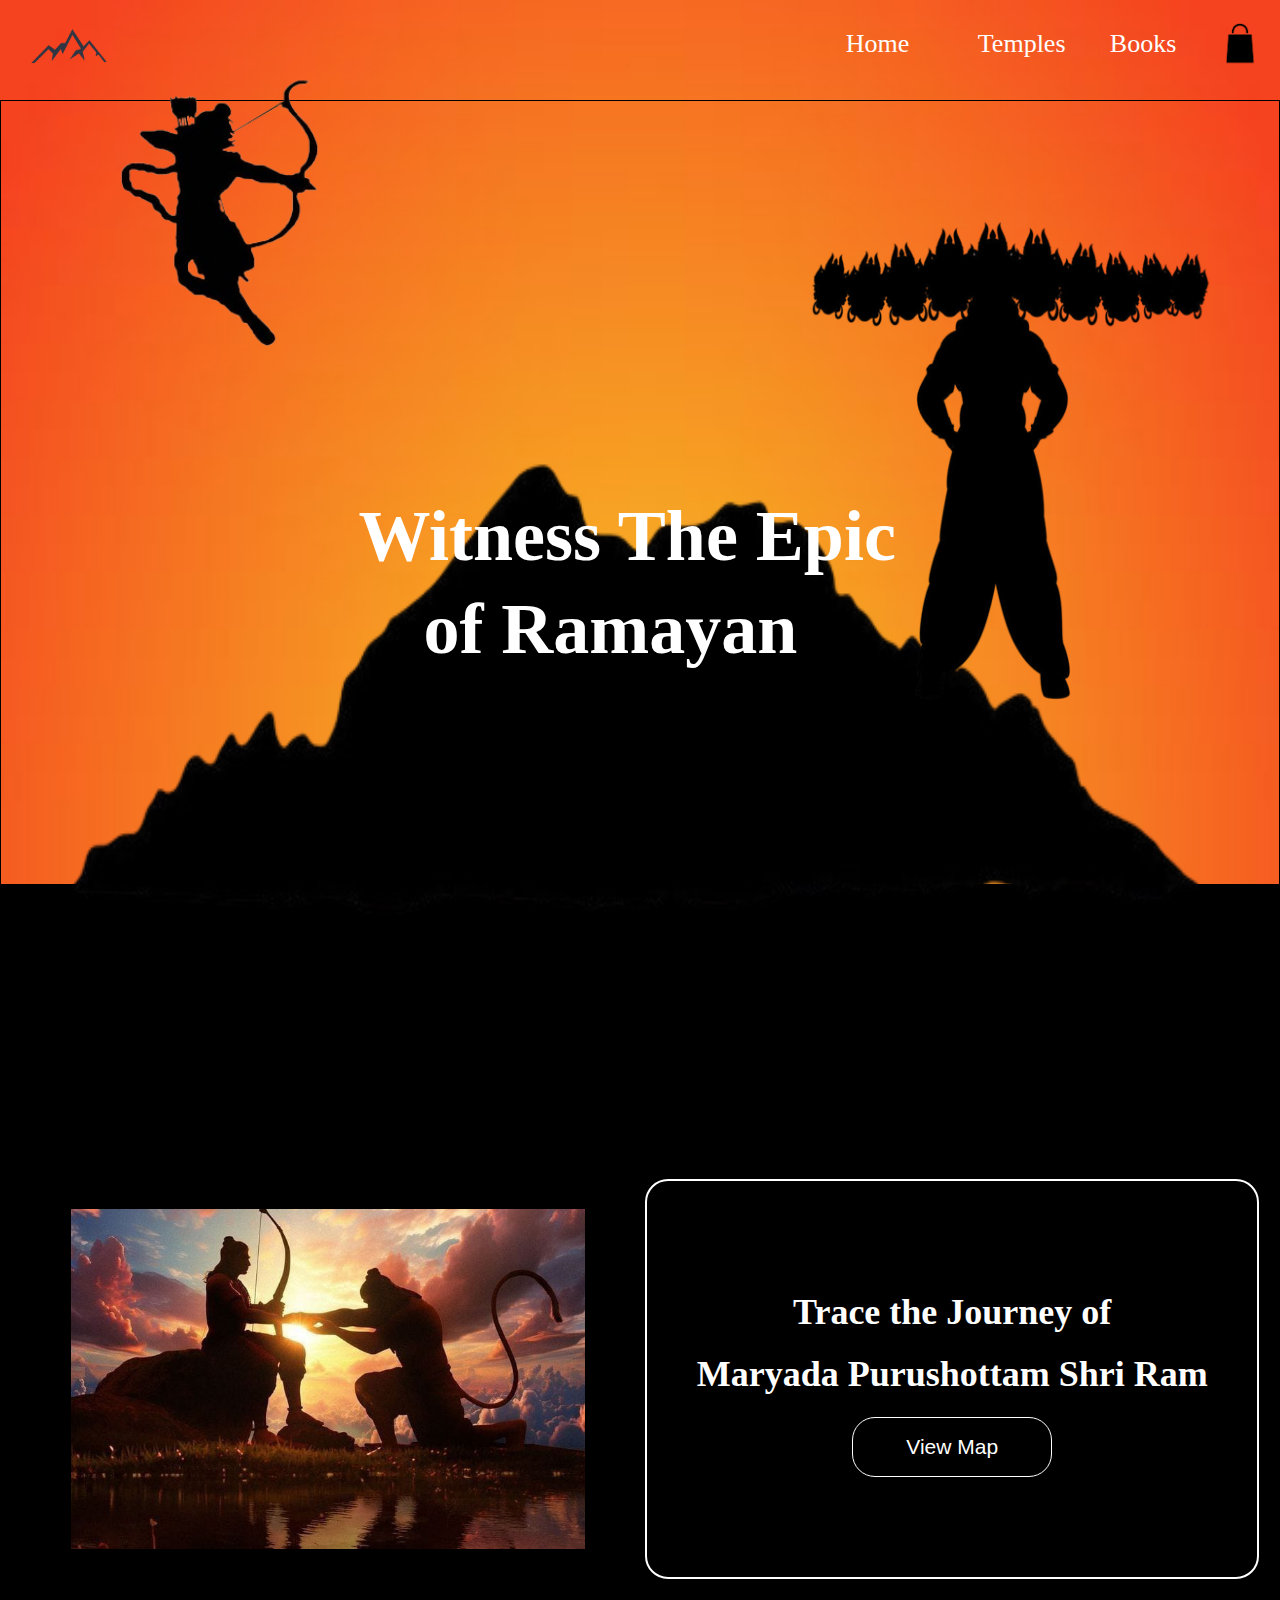
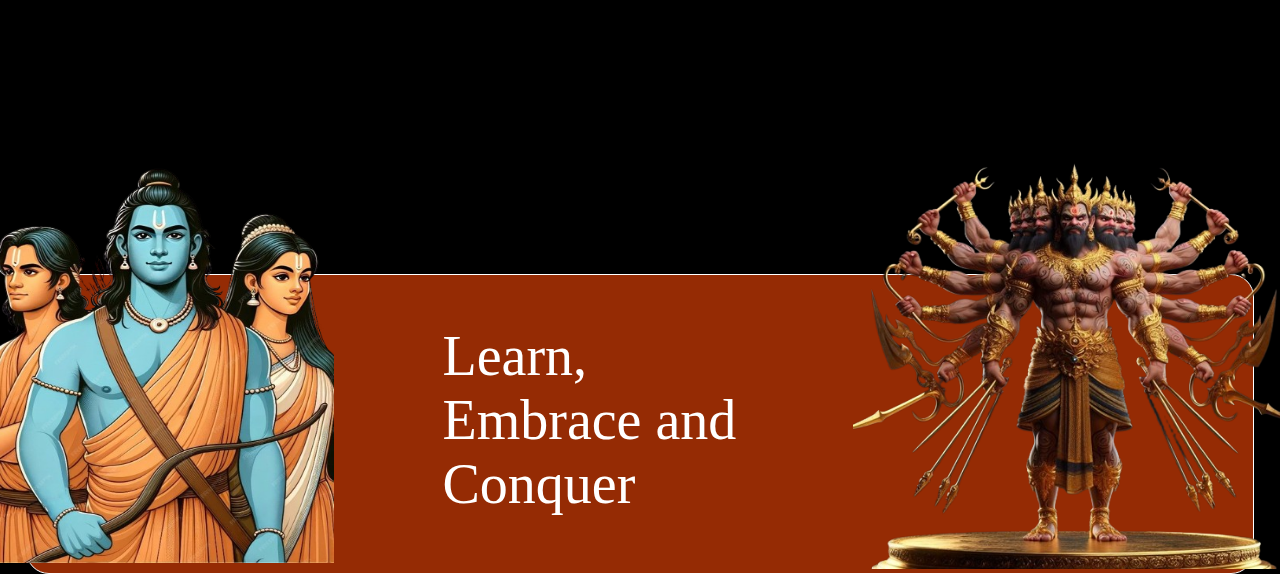
<file: Home/index.html>
<!DOCTYPE html>
<html lang="en">
<head>
    <meta charset="UTF-8">
    <meta name="viewport" content="width=device-width, initial-scale=1.0">
    <title>Ramayan</title>
</head>
<link rel="stylesheet" href="style.css">

<body>
    <div class="container">
    <div class="navbar">
        <nav>
          <div class="logo">
            <img src="/Assets/mountainlogo-removebg-preview.png" alt="" />
          </div>
          <ul>
            <li><a href="/Home/index.html">Home</a></li>
            <li><a href="/Temples/temples.html">Temples</a></li>
            
            <li><a href="/Books/books.html">Books</a></li>
         <li><img src="/Assets/shoppingbag2-removebg-preview.png" alt="" class="shoppingBag"></li>
          </ul>

        </nav>
      </div>
      <div class="content">
    <h2 class="wish"><p>Witness The Epic</p>
    <p class="ramayan-txt">of Ramayan</p></h2>
        <img  class="grass"   src="/Assets/IMG-20240324-WA0003-removebg-preview.png" alt="">
        <img src="/Assets/IMG-20240324-WA0004-removebg-preview.png" alt="" class="ram">
        <img src="/Assets/IMG-20240324-WA0002-removebg-preview.png" alt="" class="ravan">
      </div>
    </div>
<div class="parallel">
  <div class="lord">
    <img src="/Assets/IMG-20240324-WA0010.jpg" alt="">
  </div>
  <div class="info">
    <p>Trace the Journey of </p>
    <p>Maryada Purushottam Shri Ram</p>
    <button type="button" class="mapBtn"><a href="/Journey/journey.html">View Map</a></button>
  </div>

</div>
<section class="endNote">
<div class="endNoteContainer">
  <img src="/Assets/download-removebg-preview.png " class="mainCharacters" alt="">
  <div class="endText">
    <p>Learn, <br> Embrace and <br> Conquer</p>
  </div>

  <img src="/Assets/ravan___ravana____Ravan-removebg-preview.png" alt="" class="raavan">

</div>
</section>
<script src="script.js"></script>
</body>

</html>
</file>
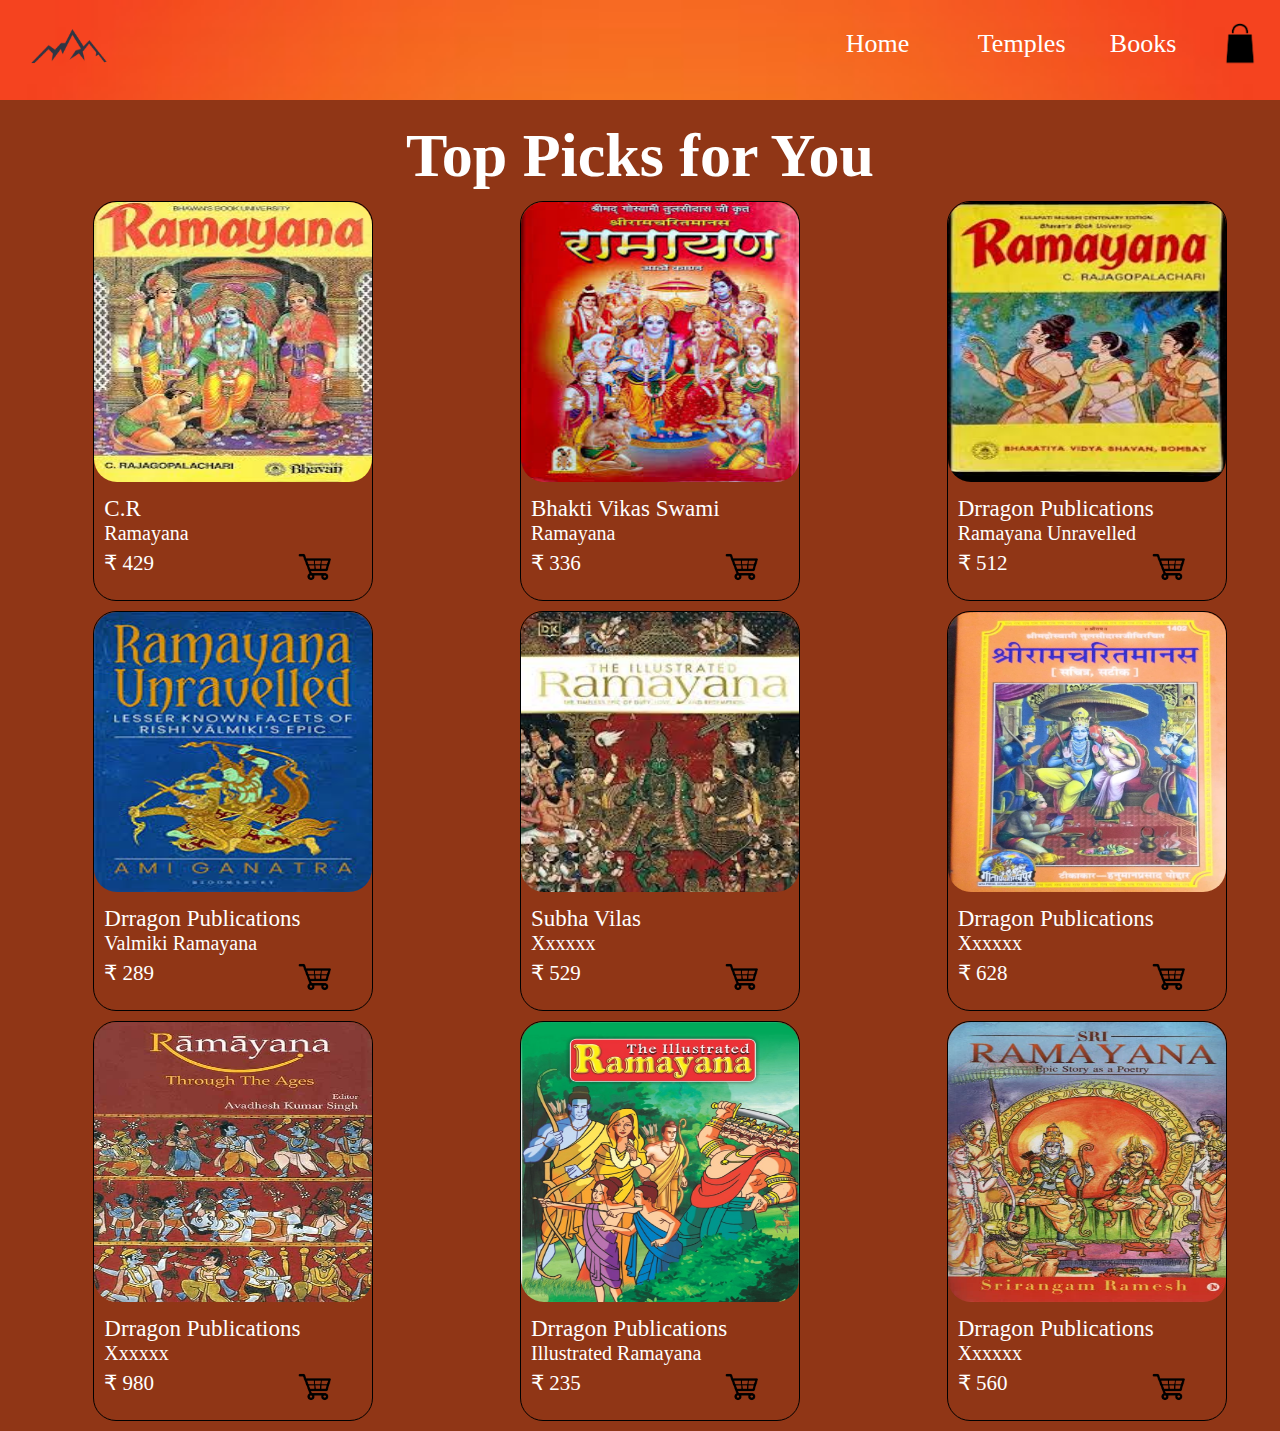
<file: Books/books.html>
<!DOCTYPE html>
<html lang="en">
<head>
    <meta charset="UTF-8">
    <meta name="viewport" content="width=device-width, initial-scale=1.0">
    <title>Books</title>
</head>
<link rel="stylesheet" href="/Home/style.css">
<link rel="stylesheet" href="books.css">
<body>
    <div class="navbar">
        <nav>
          <div class="logo">
            <img src="/Assets/mountainlogo-removebg-preview.png" alt="" />
          </div>
          <ul>
            <li><a href="/Home/index.html">Home</a></li>
            <li><a href="/Temples/temples.html">Temples</a></li>
          
            <li><a href="/Books/books.html">Books</a></li>
            <li><img src="/Assets/shoppingbag2-removebg-preview.png" alt="" class="shoppingBag"></li>
          </ul>
        </nav>
      </div>
      <div class="booksContainer">
      
          <div class="title">
            <h1>Top Picks
            for You</h1>
          </div>
          <div class="bookCollection">
            <div class="row1">
              <div class="book">
                <div class="bookImg">
                  <img
                    src="/Assets/images (1).jpg"
                    alt=""
                  />
                </div>
                <div class="bookDesc">
                  <div class="brandName">C.R</div>
                  <div class="bookName">Ramayana</div>
               
                  <div class="productPrice"><span>&#8377 </span>429</div>
                  <div class="shopOption">
                    <img src="/Assets/shopping_cart-removebg-preview.png" alt="" class = "shopbtnImg">
                  </div>
                </div>
              </div>
              <div class="book">
                <div class="bookImg">
                  <img
                    src="/Assets/download.jpg"
                    alt=""
                  />
                </div>
                <div class="bookDesc">
                  <div class="brandName">Bhakti Vikas Swami</div>
                  <div class="bookName">Ramayana</div>
               
                  <div class="productPrice"><span>&#8377 </span>336</div>
                  <div class="shopOption">
                    <img src="/Assets/shopping_cart-removebg-preview.png" alt="" class = "shopbtnImg">
                  </div>
                </div>
              </div>
              <div class="book">
                <div class="bookImg">
                  <img
                    src="/Assets/images (2).jpg"
                    alt=""
                  />
                </div>
                <div class="bookDesc">
                  <div class="brandName">Drragon Publications</div>
                  <div class="bookName">Ramayana Unravelled</div>
               
                  <div class="productPrice"><span>&#8377 </span>512</div>
                  <div class="shopOption">
                    <img src="/Assets/shopping_cart-removebg-preview.png" alt="" class = "shopbtnImg">
                  </div>
                </div>
              </div>
              
            </div>
            <div class="row1">
              <div class="book">
                <div class="bookImg">
                  <img
                    src="/Assets/images.jpg"
                    alt=""
                  />
                </div>
                <div class="bookDesc">
                  <div class="brandName">Drragon Publications</div>
                  <div class="bookName">Valmiki Ramayana</div>
               
                  <div class="productPrice"><span>&#8377 </span>289</div>
                  <div class="shopOption">
                    <img src="/Assets/shopping_cart-removebg-preview.png" alt="" class = "shopbtnImg">
                  </div>
                </div>
              </div>
              <div class="book">
                <div class="bookImg">
                  <img
                    src="/Assets/download (1).jpg"
                    alt=""
                  />
                </div>
                <div class="bookDesc">
                  <div class="brandName">Subha Vilas</div>
                  <div class="bookName">Xxxxxx</div>
               
                  <div class="productPrice"><span>&#8377 </span>529</div>
                  <div class="shopOption">
                    <img src="/Assets/shopping_cart-removebg-preview.png" alt="" class = "shopbtnImg">
                  </div>
                </div>
              </div>
              <div class="book">
                <div class="bookImg">
                  <img
                    src="/Assets/ramayan-book-in-hindi-geeta-press-gorakhpur-pack-of-1-1402-byy-original-imagtuqmdydkhqvp.webp"
                    alt=""
                  />
                </div>
                <div class="bookDesc">
                  <div class="brandName">Drragon Publications</div>
                  <div class="bookName">Xxxxxx</div>
               
                  <div class="productPrice"><span>&#8377 </span>628</div>
                  <div class="shopOption">
                    <img src="/Assets/shopping_cart-removebg-preview.png" alt="" class = "shopbtnImg">
                  </div>
                </div>
              </div>
              
            </div>
            <div class="row1">
              <div class="book">
                <div class="bookImg">
                  <img
                    src="/Assets/ramayana_through_the_ages_idj763.jpg"
                    alt=""
                  />
                </div>
                <div class="bookDesc">
                  <div class="brandName">Drragon Publications</div>
                  <div class="bookName">Xxxxxx</div>
               
                  <div class="productPrice"><span>&#8377 </span>980</div>
                  <div class="shopOption">
                    <img src="/Assets/shopping_cart-removebg-preview.png" alt="" class = "shopbtnImg">
                  </div>
                </div>
              </div>
              <div class="book">
                <div class="bookImg">
                  <img
                    src="/Assets/ramayan1.jpg"
                    alt=""
                  />
                </div>
                <div class="bookDesc">
                  <div class="brandName">Drragon Publications</div>
                  <div class="bookName">Illustrated Ramayana</div>
               
                  <div class="productPrice"><span>&#8377 </span>235</div>
                  <div class="shopOption">
                    <img src="/Assets/shopping_cart-removebg-preview.png" alt="" class = "shopbtnImg">
                  </div>
                </div>
              </div>
              <div class="book">
                <div class="bookImg">
                  <img
                    src="/Assets/ramayan2.webp"
                    alt=""
                  />
                </div>
                <div class="bookDesc">
                  <div class="brandName">Drragon Publications </div>
                  <div class="bookName">Xxxxxx</div>
               
                  <div class="productPrice"><span>&#8377 </span>560</div>
                  <div class="shopOption">
                    <img src="/Assets/shopping_cart-removebg-preview.png" alt="" class = "shopbtnImg">
                  </div>
                </div>
              </div>
              
            </div>
      </div>
      </div>
</body>
</html>
</file>
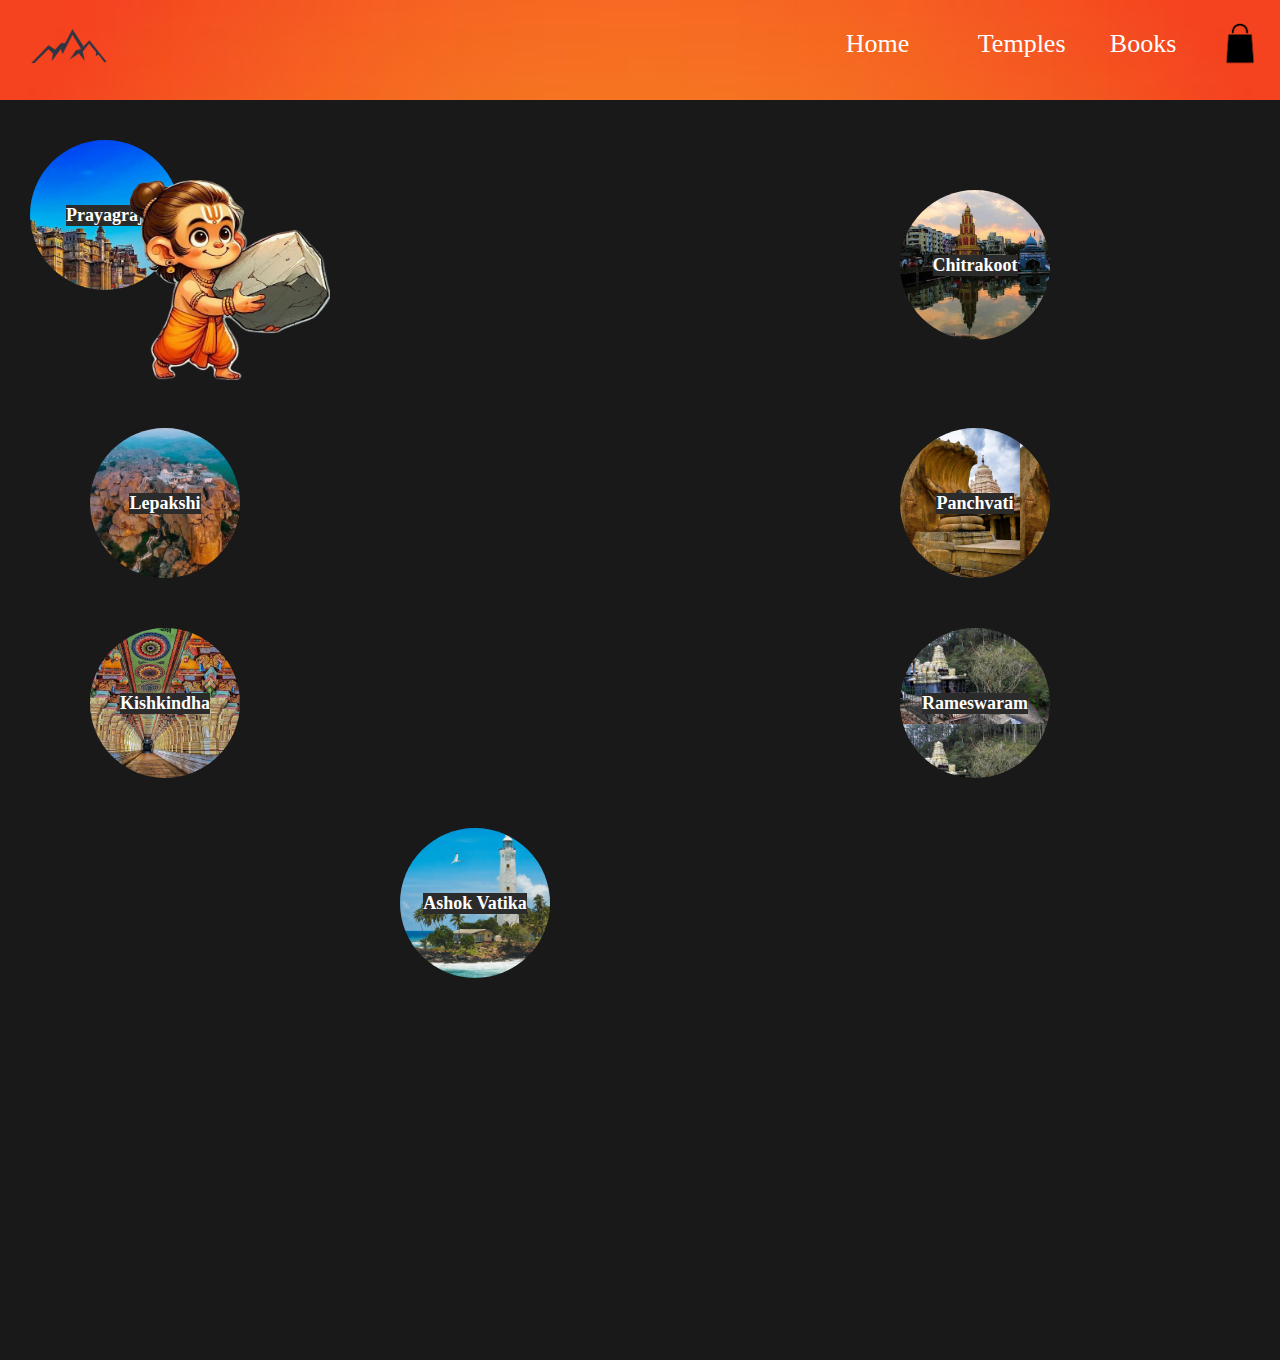
<file: Journey/journey.html>
<!DOCTYPE html>
<html lang="en">
<head>
    <meta charset="UTF-8">
    <meta name="viewport" content="width=device-width, initial-scale=1.0">
    <title>TraceTheJourney</title>
</head>
<link rel="stylesheet" href="/Home/style.css">
<link rel="stylesheet" href="/Journey/journey.css">
<body>
    <div class="navbar">
        <nav>
          <div class="logo">
            <img src="/Assets/mountainlogo-removebg-preview.png" alt="" />
          </div>
          <ul>
            <li><a href="/Home/index.html">Home</a></li>
            <li><a href="/Temples/temples.html">Temples</a></li>
            <li><a href="/Books/books.html">Books</a></li>
            <li><img src="/Assets/shoppingbag2-removebg-preview.png" alt="" class="shoppingBag"></li>
          </ul>
        </nav>
      </div>
      <div class="mapContainer">
        <div class="animatedImg1 anchor">
          <a href="https://en.wikipedia.org/wiki/Prayagraj">Prayagraj</a>
          <img  src="/Assets/photo_2024-08-22_17-26-18-removebg-preview.png" alt="" class="RamPng">
        </div>
        <div class="animatedImg2 anchor"> <a href="https://en.wikipedia.org/wiki/Chitrakoot_Dham">Chitrakoot</a></div>
    <div class="animatedImg3 anchor"> <a href="https://en.wikipedia.org/wiki/Panchavati_(disambiguation)">Panchvati</a></div>
        <div class="animatedImg4 anchor"> <a href="https://en.wikipedia.org/wiki/Lepakshi">Lepakshi</a></div>
            <div class="animatedImg5 anchor"> <a href="https://en.wikipedia.org/wiki/Kishkindha">Kishkindha</a></div>
        <div class="animatedImg6 anchor"> <a href="https://en.wikipedia.org/wiki/Rameswaram">Rameswaram</a></div>
         <div class="animatedImg7 anchor"> <a href="https://en.wikipedia.org/wiki/Ashoka_Vatika">Ashok Vatika</a></div>
      </div>
    
      <script src="journey.js"></script>
</body>
</html>
</file>
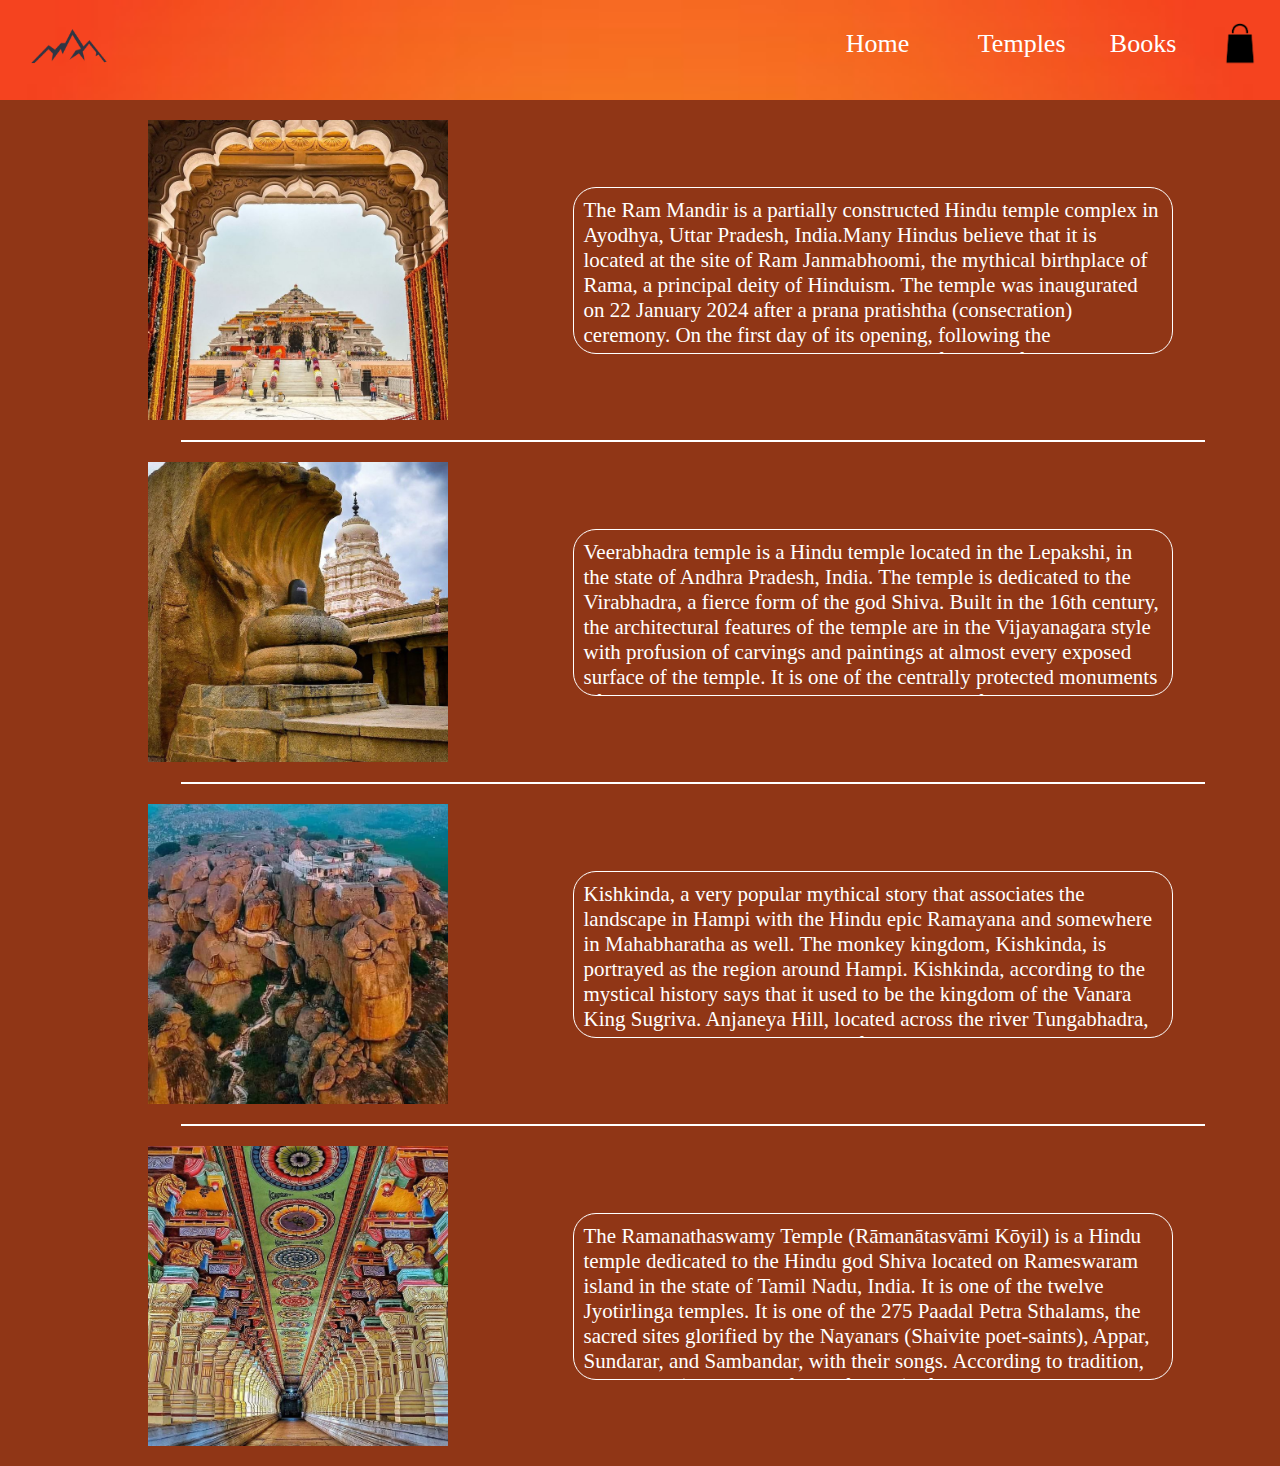
<file: Temples/temples.html>
<!DOCTYPE html>
<html lang="en">
<head>
    <meta charset="UTF-8">
    <meta name="viewport" content="width=device-width, initial-scale=1.0">
    <title>Weapons</title>
</head>
<link rel="stylesheet" href="/Temples/temples.css">
<link rel="stylesheet" href="/Home/style.css">
<body>
    <div class="navbar">
        <nav>
          <div class="logo">
            <img src="/Assets/mountainlogo-removebg-preview.png" alt="" />
          </div>
          <ul>
            <li><a href="/Home/index.html">Home</a></li>
            <li><a href="/Temples/temples.html">Temples</a></li>
            <li><a href="/Books/books.html">Books</a></li>
            <li><img src="/Assets/shoppingbag2-removebg-preview.png" alt="" class="shoppingBag"></li>
          </ul>
        </nav>
      </div>
      <div class="weaponsContainer">
        <div class="box1">
            <div class="picture">
              <img src="/Assets/RamMandir.jpg" alt="">
            </div>
            <div class="pictureDescription">
                <p>The Ram Mandir is a partially constructed Hindu temple complex in Ayodhya, Uttar Pradesh, India.Many Hindus believe that it is located at the site of Ram Janmabhoomi, the mythical birthplace of Rama, a principal deity of Hinduism. The temple was inaugurated on 22 January 2024 after a prana pratishtha (consecration) ceremony. On the first day of its opening, following the consecration, the temple received a rush of over half a million visitors, and after a month, the number of daily visitors was reported to be between 100,000 and 150,000.</p>
             
          
      </div>
      </div>
      <hr>
      <div class="box1">
        <div class="picture2">
          <img src="/Assets/photo_2024-08-22_17-26-04.jpg" alt="">
        </div>
        <div class="pictureDescription2">
          <p>Veerabhadra temple is a Hindu temple located in the Lepakshi, in the state of Andhra Pradesh, India. The temple is dedicated to the Virabhadra, a fierce form of the god Shiva.

            Built in the 16th century, the architectural features of the temple are in the Vijayanagara style with profusion of carvings and paintings at almost every exposed surface of the temple. It is one of the centrally protected monuments of national importance and is considered one of the most spectacular Vijayanagara temples. The fresco paintings are particularly detailed in very bright dresses and colours with scenes of Rama and Krishna from the epic stories of the Ramayana, the Mahabharata and the Puranas and they are well preserved.
            
          </p>
            
            
          </div>
        
  </div>
  <hr>
  <div class="box1">
    <div class="picture2">
      <img src="/Assets/photo_2024-08-22_17-26-00.jpg" alt="">
    </div>
    <div class="pictureDescription2">
      <p>Kishkinda, a very popular mythical story that associates the landscape in Hampi with the Hindu epic Ramayana and somewhere in Mahabharatha as well. The monkey kingdom, Kishkinda, is portrayed as the region around Hampi.

        Kishkinda, according to the mystical history says that it used to be the kingdom of the Vanara King Sugriva. Anjaneya Hill, located across the river Tungabhadra, is believed to be the birthplace of Lord Hanuman, The monkey king.</p>
        
        
      </div>
    
</div>
<hr>
<div class="box1">
  <div class="picture2">
    <img src="/Assets/photo_2024-08-22_17-25-55.jpg" alt="">
  </div>
  <div class="pictureDescription2">
    <p>The Ramanathaswamy Temple (Rāmanātasvāmi Kōyil) is a Hindu temple dedicated to the Hindu god Shiva located on Rameswaram island in the state of Tamil Nadu, India. It is one of the twelve Jyotirlinga temples. It is one of the 275 Paadal Petra Sthalams, the sacred sites glorified by the Nayanars (Shaivite poet-saints), Appar, Sundarar, and Sambandar, with their songs. According to tradition, the lingam (an aniconic form of Shiva) of the Ramanathaswamy Temple was established and worshipped by Rama before he crossed the bridge called Rama Setu to the island kingdom of Lanka, identified with Sri Lanka. It is one of the Char Dham pilgrimage sites. The temple was expanded during the 12th century by the Pandya Dynasty, and its principal shrine's sanctum was renovated by Jeyaveera Cinkaiariyan and his successor Gunaveera Cinkaiariyan, monarchs of the Jaffna kingdom. The temple has the longest corridor among all the Hindu temples of India. It was built by King Muthuramalinga Sethupathy.</p>
      
      
    </div>
  
</div>
  
  
      <script src="temples.js"></script>
</body>
</html>
</file>
<file: Home/style.css>
* {
    margin: 0;
    padding: 0;
    box-sizing: border-box;

  }
 body  {
    color: white;

 overflow-x: hidden;

  }
  .container{
    height: 100vh;
    width: 100%;
 
  }
.container::before {
    content: '';
    position: absolute;
 background: url(/Assets/Orange\ Background\ Simple\ Gradient\ Wallpaper\ Image\ For\ Free\ Download\ -\ Pngtree.jpeg) no-repeat;
 background-size: cover;
    height: 200vh;
    width: 100%;
    z-index: -1;
  }

  .navbar {
    height: 100px;
    width: 100%;
 z-index: 100;
    color: white;
  }
  nav {
    display: flex;
    margin-left: 25px;
  }
  .logo img {
    height: 98px;
    width: 82px;
    margin: -3px 3px;
    padding: 0px;
  }
  nav ul {
    display: flex;
    margin-left: 56%;
  }
  nav ul li {
    list-style: none;
    margin: 0px 3px;
    padding: 10px;
  }
  nav ul li img{
    height: 54px;
    width: 54px;
  }
  .shoppingBag{
    position: relative;
    left: -12px;
    top: 7px;
  }
  nav ul li a {
    text-decoration: none;
    color: white;
    cursor: pointer;
    margin: 5px 3px;
    padding: 14px 14px;
    font-size: 26px;
    box-shadow: inset 0 0 0 0 #351202;
    transition: 400ms ease-out;
   
    height: 60px;
    width: 100px;
    display: inline-block;
  }
  nav ul li a:hover{
    box-shadow: inset 100px 0 0 0  #4e2600;
  }
  /* content */
  .content{
    height: 90vh;
    width: 100%;
    border: 1px solid black;
    pointer-events: none;
  }
  .wish{

    position: absolute;
    background-attachment: fixed;
    top: 55%;
    left: 28%;
    font-size: 4.5rem;
    z-index: 3;
    width: 600px;
    height: 300px;
    overflow: hidden;
  }
  .ramayan-txt{
    position: relative;
    top: 10px;
    left: 65px;
  }
  .grass{
    position: absolute;
    top: 27%;
    left: 0;
    height: 100%;
    width: 100%;
    transform: rotate(1.2deg);
    overflow: hidden;
    background-attachment: fixed;
    z-index: 2;
  }
  .ram{
    position: absolute;
    top: -13%;
    left: -43px;
    height: 525px;
    width: 525px;
background-attachment: fixed;
z-index: 3;
  }
  .ravan{
    position: absolute;
    top: 22%;
    height: 525px;
    width: 487px;
    right: 2%;
 background-attachment: fixed;
 z-index: 3;
  }
  .parallel{
   height: 110vh;
    width: 100%;
    display: flex;
    justify-content: center;
    align-items: center;
    font-size: 25px;
    margin-top: -16px;
    background-color: black;
  }
.info{
  height: 400px;
  width: 48%;
  margin: 5px 5px;
  border: 2px solid white;
  border-radius: 23px;
  display: flex;
  flex-direction: column;
justify-content: center;
align-items: center;
}
.info p{
  padding: 10px 10px;
  font-size: 36px;
  font-weight: bold;
}
.mapBtn{
  height: 60px;
  width: 200px;
  font-size: 21px;
  border-radius: 23px;
  border: 1px solid white;
  background-color: black;
  margin-top: 12px
}
.mapBtn a{
  text-decoration: none;
  color: white;
}
.mapBtn:hover{
  color: white;
  border: 1px solid white;
  background-color: #1d1919;
  transition: 400ms;
}
.lord{
  height: 400px;
  width: 48%;
  margin: 5px 5px;
 
}
.lord img{
  height: 100%;
  width: 100%;
  object-fit: cover;
  padding: 30px 50px;
}
.endNote{
  height: 300px;
  width: 100%;
  background-color: black;
  color: white;
  display: flex;

}
.endNoteContainer{
  height: 300px;
  width: 96%;
border: 1px solid white;
  display: flex;
  margin: auto;
  border-radius: 23px;
  justify-content: center;
  align-items: center;
  background-color: #952b04;
}
.endText{
  font-size: 3.5rem;
  height: 200px;
  width: 300px;
 position: relative;
 top: 0px;
 left: 0px;
}
.endNoteContainer img{
z-index: 5;
}
.mainCharacters{
  height: 416px;
  width: 338px;
  position: relative;
  top: -69px;
  left: -108px;
}
.raavan{
  height: 412px;
  width: 433px;
  position: relative;
  top: -61px;
  left: 111px;
}
</file>
<file: Books/books.css>
* {
  margin: 0;
  padding: 0;
}
.navbar::before {
  content: "";
  position: absolute;
  background: url(/Assets/Orange\ Background\ Simple\ Gradient\ Wallpaper\ Image\ For\ Free\ Download\ -\ Pngtree.jpeg)
    no-repeat;
  background-size: cover;
  height: 100px;
  width: 100%;
  z-index: -1;
}
.booksContainer {
  min-height: 93vh;
  width: 100%;
  background-color: #882704ed;
  display: flex;
  flex-direction: column;
  justify-content: center;
  align-items: center;
}
.title{
  margin-top: 20px;
  font-weight: bold;
  font-size: 31px;
}
.bookCollection{
  min-height: 700px;
  width: 100%;
}
.row1{
  height: 400px;
  width: 100%;
  display: flex;
  justify-content: space-around;
  margin: 10px 10px;
}
.book{
  height: 400px;
  width: 280px;
  border: 1px solid black;
  margin-left: 20px;
  border-radius: 23px;
}
.book:hover{
  box-shadow: 1px 1px 11px 3px #eae0e0;
}
.bookImg img{
  height: 280px;
  position: relative;
  width: 100%;
  border-radius: 23px;
}
.bookDesc{

  position: relative;
  height: 110px;
  width: 100%;
  display: flex;
  flex-direction: column;
  padding: 10px;
 
}
.brandName{
  font-size: 23px;
}
.bookName{
  font-size: 20px;
}
.productPrice{
  font-size: 21px;
  margin-top: 6px;
}
.shopOption{
  position: relative;
  left: 192px;
  top: -29px;

}
.shopOption img{
  height: 40px;
  width: 40px;
}
</file>
<file: Journey/journey.css>
*{
   margin: 0;
   padding: 0;
}
.navbar::before {
    content: '';
    position: absolute;
 background: url(/Assets/Orange\ Background\ Simple\ Gradient\ Wallpaper\ Image\ For\ Free\ Download\ -\ Pngtree.jpeg) no-repeat;
 background-size: cover;
    height: 100px;
    width: 100%;
    z-index: -1;
  }
.mapContainer{
   height: 140vh;
   width: 100%;
   background-color: rgb(26, 25, 25);
}
.anchor a{
   text-decoration: none;
   color: white;
   font-weight: bold;
   font-size: 18px;
   background: rgb(44, 43, 43);
}
.animatedImg1{
   width: 150px;
   border-radius: 50%;
   background-color: saddlebrown;
   height: 150px;
top: 40px;
left: 30px;
   position: relative;
   display: flex;
   align-items: center;
   justify-content: center;
   background-image: url(/Assets/photo_2024-08-22_17-26-14.jpg) ;
   background-repeat: no-repeat;
   background-size: cover;
}
.RamPng {
   height: 200px;
   width: 200px;
   top: 40px;
   left: 100px;
   position: absolute;
   animation: path 15s 600ms  forwards ;
   animation-delay: 3s;
   z-index: 3;
}

@keyframes path {
   0%{
      top: 40px;
      left: 100px;
   }
   15%{
      top: 40px;
      left: 900px;
   }
   30%{
      top: 240px;
      left: 900px;
   }
   45%{
      top: 240px;
      left: 100px;
   }
   60%{
      top: 440px;
      left: 100px;
   }
   75%{
      top: 440px;
      left: 900px;
   }
   90%{
      top: 640px;
      left: 900px;
   }
   100%{
      top: 640px;
      left: 500px;
   }
}
.animatedImg2{
   width: 150px;
   border-radius: 50%;
   background-color: saddlebrown;
   height: 150px;
   top: 190px;
   left: 900px;
   position: absolute;
   display: flex;
   align-items: center;
   justify-content: center;
   background-image: url(/Assets/photo_2024-08-22_17-26-07.jpg);
   background-size: cover;
}

.animatedImg3{
   width: 150px;
   border-radius: 50%;
   background-color: saddlebrown;
   height: 150px;
   top: 428px;
   left: 900px;
   position: absolute;
   display: flex;
   align-items: center;
   justify-content: center;
   background-image: url(/Assets/photo_2024-08-22_17-26-04.jpg);
   background-size: contain;

}
.animatedImg4{
   width: 150px;
   border-radius: 50%;
   background-color: saddlebrown;
   height: 150px;
top: 428px;
left: 90px;
   position: absolute;
   display: flex;
   align-items: center;
   justify-content: center;
   background-image: url(/Assets/photo_2024-08-22_17-26-00.jpg);
   background-size: cover;
}
.animatedImg5{
   width: 150px;
   border-radius: 50%;
   background-color: saddlebrown;
   height: 150px;
top: 628px;
left: 90px;
   position: absolute;
   display: flex;
   align-items: center;
   justify-content: center;
   background-image: url(/Assets/photo_2024-08-22_17-25-55.jpg);
   background-size: contain;
}
.animatedImg6{
   width: 150px;
   border-radius: 50%;
   background-color: saddlebrown;
   height: 150px;
top: 628px;
left: 900px;
   position: absolute;
   display: flex;
   align-items: center;
   justify-content: center;
   background-image: url(/Assets/photo_2024-08-22_17-25-53.jpg);
   background-size: contain;
}
.animatedImg7{
   width: 150px;
   border-radius: 50%;
   background-color: saddlebrown;
   height: 150px;
top: 828px;
left: 400px;
   position: absolute;
   display: flex;
   align-items: center;
   justify-content: center;
   background-image: url(/Assets/photo_2024-08-22_17-25-43.jpg);
   background-size: contain;
}
</file>
<file: Temples/temples.css>
*{
    margin: 0;
    padding: 0;
 }

.navbar::before {
    content: '';
    position: absolute;
 background: url(/Assets/Orange\ Background\ Simple\ Gradient\ Wallpaper\ Image\ For\ Free\ Download\ -\ Pngtree.jpeg) no-repeat;
 background-size: cover;
    height: 100px;
    width: 100%;
    z-index: -1;
  }

  .weaponsContainer{
    min-height: 93vh;
    width: 100%;
    background-color: #882704ed;
    display: flex;
    flex-direction: column;
    
  }
  .box1{
    display: flex;

    min-height:300px ;
    width: 100%;
  justify-content: center;
  align-items: center;
  margin: 20px 20px;
  }
  hr{
    height: 0px;
    border: 1px solid white;
    width: 80%;
    position: relative;
    left: 181px;
  }
  .picture{
    height:300px ;
    width: 300px;
    margin-right: 90px;
    border-radius: 21px;
  }
  .picture img{
    height: 100%;
    width: 100%;
    object-fit: cover;
  }
  .pictureDescription{
    border: 1px solid white;
    border-radius: 23px;
    height:167px ;
    padding: 10px 10px;
    width: 600px;
    margin-left: 35px;
  
   cursor: pointer;
    font-size: 21px;
    overflow: hidden;
  }
  .picture2{
border-radius: 21px;
    height:300px ;
    width: 300px;
    margin-right: 90px;
  }
  .picture2 img{
    height: 100%;
    width: 100%;
    object-fit: cover;
  }
  .pictureDescription2{
    border: 1px solid white;
    height:167px ;
    padding: 10px 10px;
    border-radius: 23px;
    width: 600px;
    margin-left: 35px;
  
   cursor: pointer;
    font-size: 21px;
    overflow: hidden;
  }
</file>
